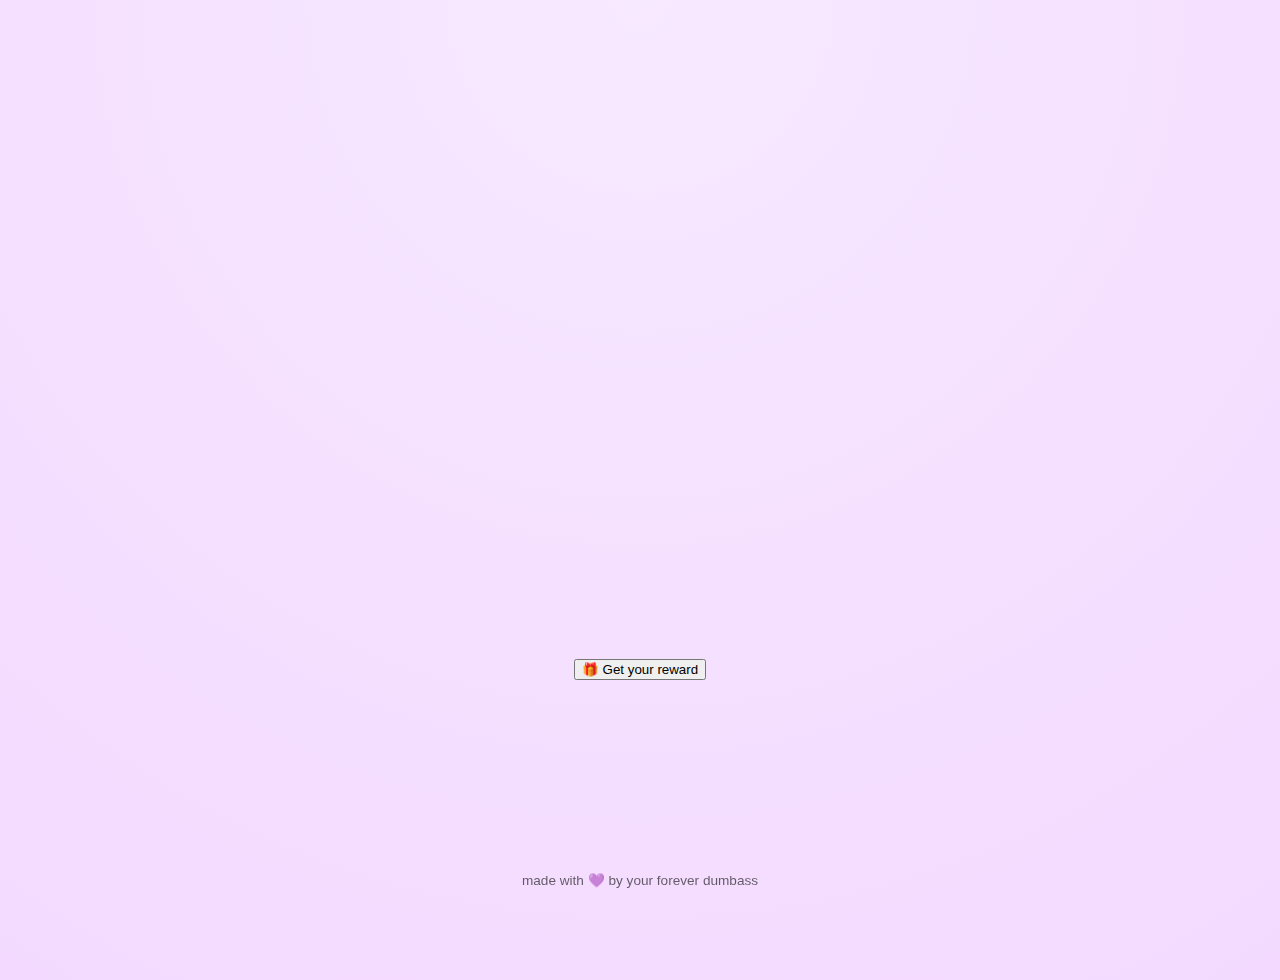
<file: index.html>
<!DOCTYPE html>
<html lang="en">
<head>
  <meta charset="UTF-8">
  <title>For Shreya 💜</title>
  <link rel="stylesheet" href="style.css">
</head>
<body>

<div class="hearts"></div>

<div class="main-container">
  <h1 class="title-text line1">Good things come to those</h1>
  <h1 class="title-text line2">who wait 💜</h1>

  <h2 class="subtitle-text">and you have been a very good girl</h2>

  <button id="rewardBtn" class class="gift-btn">🎁 Get your reward</button>
</div>

<footer class="site-footer">
  made with <span class="heart">💜</span> by your forever dumbass
</footer>

<script src="script.js"></script>
</body>
</html>
</file>
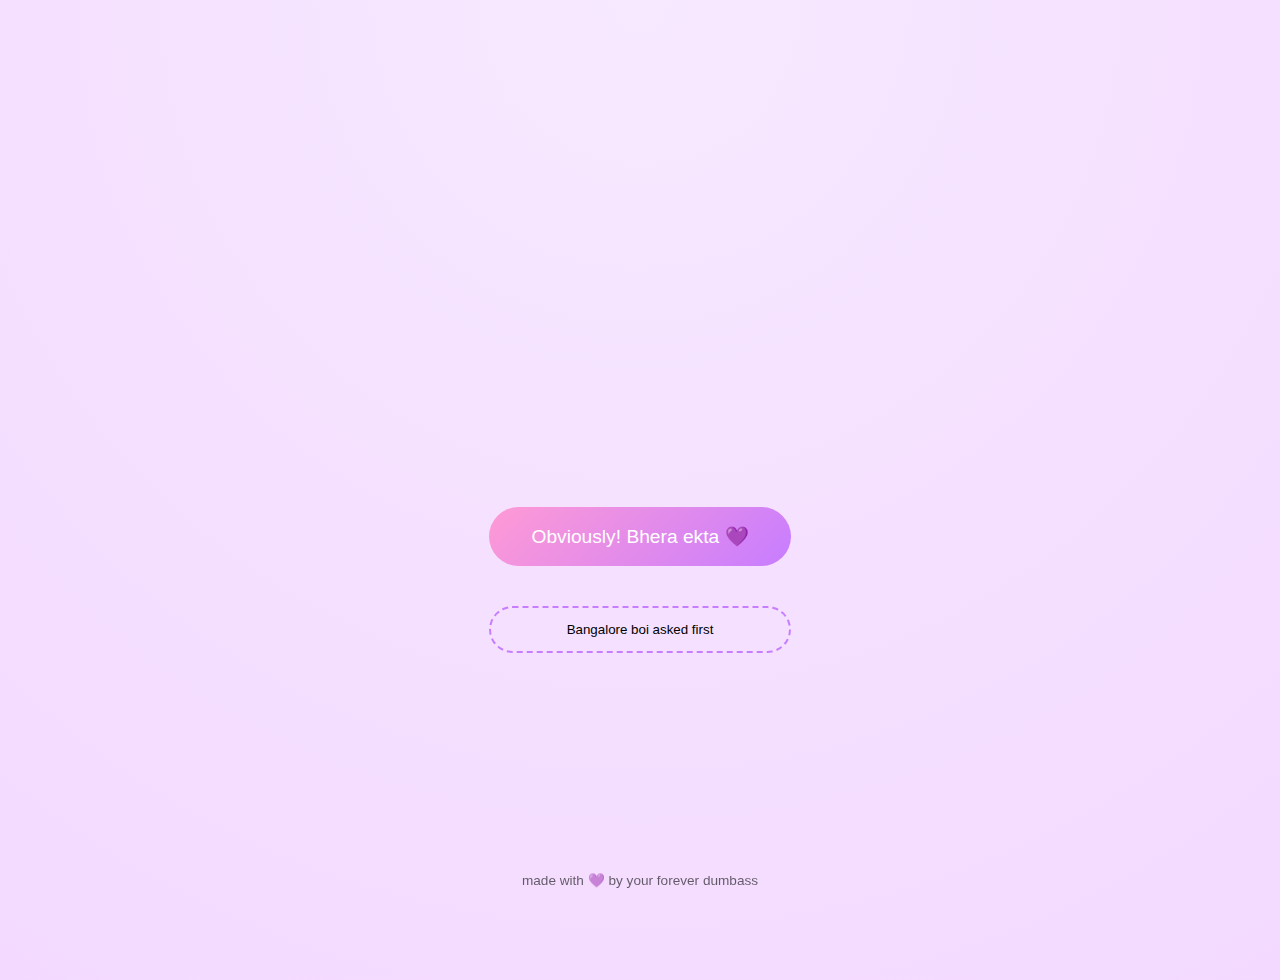
<file: question.html>
<!DOCTYPE html>
<html lang="en">
<head>
  <meta charset="UTF-8">
  <title>Question 💘</title>
  <link rel="stylesheet" href="style.css">
</head>
<body>

<div class="main-container">
  <h1 class="title-text">Will you be my Valentine, Shreya?</h1>

  <div class="buttons">
    <button class="gift-btn" onclick="goReward()">Obviously! Bhera ekta 💜</button>
    <button id="runawayBtn" class="ghost-btn">Bangalore boi asked first</button>
  </div>
</div>

<footer class="site-footer">
  made with <span class="heart">💜</span> by your forever dumbass
</footer>

<script src="script.js"></script>
</body>
</html>
</file>
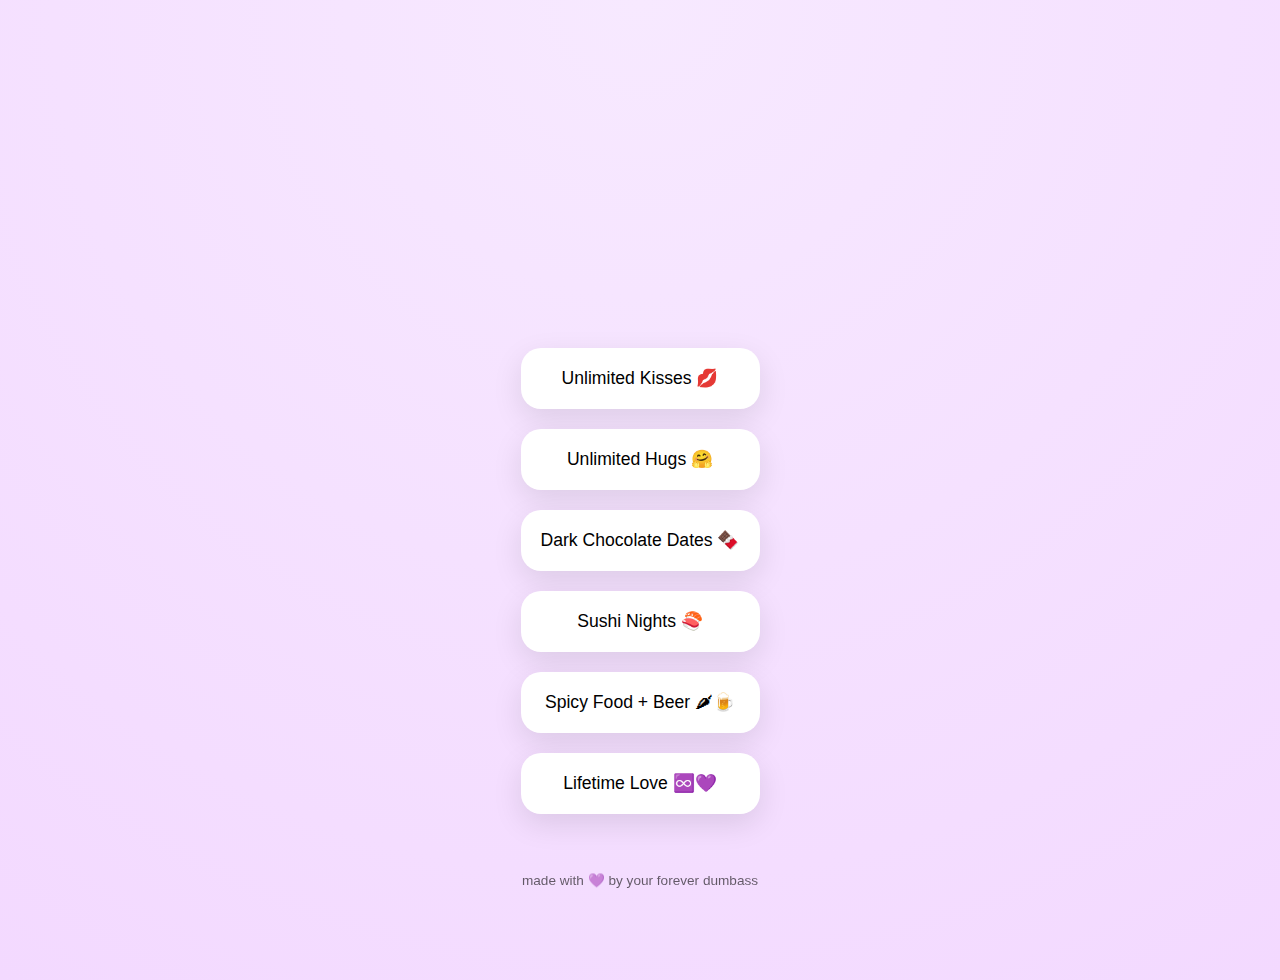
<file: rewards.html>
<!DOCTYPE html>
<html lang="en">
<head>
  <meta charset="UTF-8">
  <title>Your Rewards 💜</title>
  <link rel="stylesheet" href="style.css">
</head>
<body>

<div class="main-container">
  <h1 class="title-text">Your Valentine Coupons 💜</h1>

  <div class="coupon-grid">
    <div class="coupon">Unlimited Kisses 💋</div>
    <div class="coupon">Unlimited Hugs 🤗</div>
    <div class="coupon">Dark Chocolate Dates 🍫</div>
    <div class="coupon">Sushi Nights 🍣</div>
    <div class="coupon">Spicy Food + Beer 🌶🍺</div>
    <div class="coupon">Lifetime Love ♾️💜</div>
  </div>
</div>

<footer class="site-footer">
  made with <span class="heart">💜</span> by your forever dumbass
</footer>

</body>
</html>
</file>
<file: style.css>
body {
  margin: 0;
  font-family: 'Poppins', sans-serif;
  background: radial-gradient(circle at top, #f7e9ff, #f3d9ff);
  overflow-x: hidden;
}

.hearts {
  position: fixed;
  inset: 0;
  pointer-events: none;
}

.main-container {
  min-height: 100vh;
  display: flex;
  flex-direction: column;
  justify-content: center;
  align-items: center;
  text-align: center;
  padding: 40px 20px;
}

.title-text {
  font-size: clamp(2.2rem, 5vw, 3.5rem);
  color: #6a1bb1;
  opacity: 0;
  animation: fadeIn 2s ease forwards;
}

.line2 {
  animation-delay: 1s;
}

.subtitle-text {
  margin-top: 30px;
  font-size: 1.5rem;
  color: #7a2fcf;
  opacity: 0;
  animation: fadeIn 2s ease forwards;
  animation-delay: 2s;
}

@keyframes fadeIn {
  from { opacity: 0; transform: translateY(20px); }
  to { opacity: 1; transform: translateY(0); }
}

.gift-btn {
  margin-top: 40px;
  padding: 18px 42px;
  border-radius: 999px;
  border: none;
  background: linear-gradient(135deg, #ff9ad5, #c77dff);
  color: white;
  font-size: 1.2rem;
  cursor: pointer;
  z-index: 10;
}

.ghost-btn {
  margin-top: 20px;
  padding: 14px 32px;
  border-radius: 999px;
  border: 2px dashed #c77dff;
  background: transparent;
  cursor: pointer;
}

.buttons {
  display: flex;
  flex-direction: column;
  gap: 20px;
}

.coupon-grid {
  display: grid;
  grid-template-columns: repeat(auto-fit, minmax(200px, 1fr));
  gap: 20px;
  margin-top: 40px;
}

.coupon {
  padding: 20px;
  border-radius: 20px;
  background: white;
  box-shadow: 0 10px 30px rgba(0,0,0,0.1);
  font-size: 1.1rem;
}

.site-footer {
  position: fixed;
  bottom: 12px;
  width: 100%;
  text-align: center;
  font-size: 0.85rem;
  opacity: 0.6;
}

.site-footer .heart {
  animation: heartbeat 1.8s infinite;
}

@keyframes heartbeat {
  0%,100% { transform: scale(1); }
  50% { transform: scale(1.3); }
}
</file>
